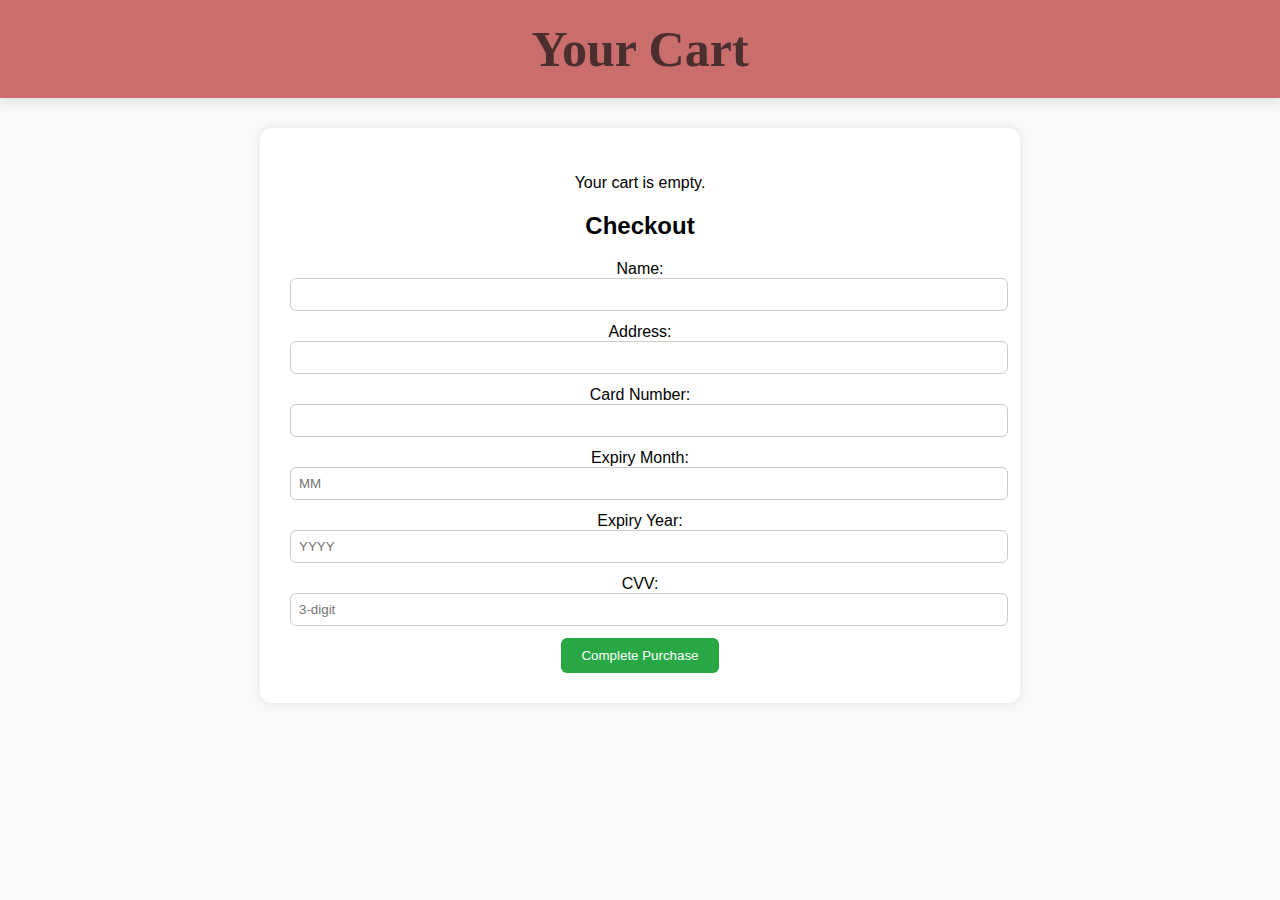
<file: cart.html>
<!DOCTYPE html>
<html lang="en">
<head>
  <meta charset="UTF-8">
  <title>Your Cart</title>
  <link rel="stylesheet" href="style.css">
  <style>
    body {
      font-family: Arial, sans-serif;
      background-color: #f9f9f9;
      margin: 0;
      padding: 0;
    }
    .banner {
      background-color: #ca6d6d;
      color: white;
      text-align: center;
      padding: 20px 0;
    }
    .banner-title {
      margin: 0;
    }
    .container {
      max-width: 700px;
      margin: 30px auto;
      background: white;
      padding: 30px;
      border-radius: 12px;
      box-shadow: 0 0 10px rgba(0,0,0,0.1);
    }
    table.cart-table {
      width: 100%;
      border-collapse: collapse;
      margin-bottom: 20px;
    }
    table.cart-table th,
    table.cart-table td {
      border: 1px solid #ddd;
      padding: 10px;
      text-align: left;
    }
    table.cart-table th {
      background-color: #f2f2f2;
    }
    button {
      background-color: #d9534f;
      color: white;
      border: none;
      padding: 6px 12px;
      border-radius: 4px;
      cursor: pointer;
    }
    button:hover {
      background-color: #c9302c;
    }
    input[type="text"], input[type="month"] {
      width: 100%;
      padding: 8px;
      margin-bottom: 12px;
      border-radius: 6px;
      border: 1px solid #ccc;
    }
    .add-to-cart-btn {
      background-color: #28a745;
      color: white;
      border: none;
      padding: 10px 20px;
      border-radius: 6px;
      cursor: pointer;
    }
    .add-to-cart-btn:hover {
      background-color: #218838;
    }
  </style>
</head>
<body>
  <div class="banner">
    <h1 class="banner-title">Your Cart</h1>
  </div>

  <div class="container">
    <div id="cartItems"></div>

    <form id="checkoutForm">
  <h2>Checkout</h2>
  <label>Name:</label>
  <input type="text" id="name" required>

  <label>Address:</label>
  <input type="text" id="address" required>

  <label>Card Number:</label>
  <input type="text" id="cardNumber" required>

  <label>Expiry Month:</label>
  <input type="text" id="expiryMonth" placeholder="MM" maxlength="2" required>

  <label>Expiry Year:</label>
  <input type="text" id="expiryYear" placeholder="YYYY" maxlength="4" required>

  <label>CVV:</label>
  <input type="text" id="cvv" placeholder="3-digit" maxlength="3" required>

  <button type="submit" class="add-to-cart-btn">Complete Purchase</button>
</form>

  </div>

  <script>
    const cart = JSON.parse(localStorage.getItem("cart")) || [];
    const cartDiv = document.getElementById("cartItems");

    if (cart.length === 0) {
      cartDiv.innerHTML = "<p>Your cart is empty.</p>";
    } else {
      let total = 0;
      let list = `<table class="cart-table">
                    <thead>
                      <tr>
                        <th>Item</th>
                        <th>Price (RM)</th>
                        <th>Action</th>
                      </tr>
                    </thead>
                    <tbody>`;

      cart.forEach((item, index) => {
        const itemName = item.name || "Unknown";
        const itemPrice = item.price || 0;

        total += itemPrice;

        list += `<tr>
                    <td>${itemName}</td>
                    <td>RM ${itemPrice.toFixed(2)}</td>
                    <td><button onclick="removeItem(${index})">Delete</button></td>
                 </tr>`;
      });

      list += `</tbody>
               <tfoot>
                 <tr>
                   <td><strong>Total</strong></td>
                   <td colspan="2"><strong>RM ${total.toFixed(2)}</strong></td>
                 </tr>
               </tfoot>
               </table>`;

      cartDiv.innerHTML = list;
    }

    function removeItem(index) {
      const cart = JSON.parse(localStorage.getItem("cart")) || [];
      cart.splice(index, 1); // Remove item by index
      localStorage.setItem("cart", JSON.stringify(cart));
      window.location.reload(); // Reload the page
    }

document.getElementById("checkoutForm").addEventListener("submit", function(e) {
  e.preventDefault();

  const expiryMonth = document.getElementById("expiryMonth").value;
  const expiryYear = document.getElementById("expiryYear").value;
  const expiry = expiryMonth + "/" + expiryYear;

  const purchaseData = {
    name: document.getElementById("name").value,
    address: document.getElementById("address").value,
    card: document.getElementById("cardNumber").value,
    expiry: expiry,
    cvv: document.getElementById("cvv").value, 
    items: cart
  };

  let allPurchases = JSON.parse(localStorage.getItem("purchases")) || [];
  allPurchases.push(purchaseData);
  localStorage.setItem("purchases", JSON.stringify(allPurchases));

  localStorage.removeItem("cart");

  alert("Purchase complete!");
  window.location.href = "thankyou.html";
});
  </script>
</body>
</html>
</file>
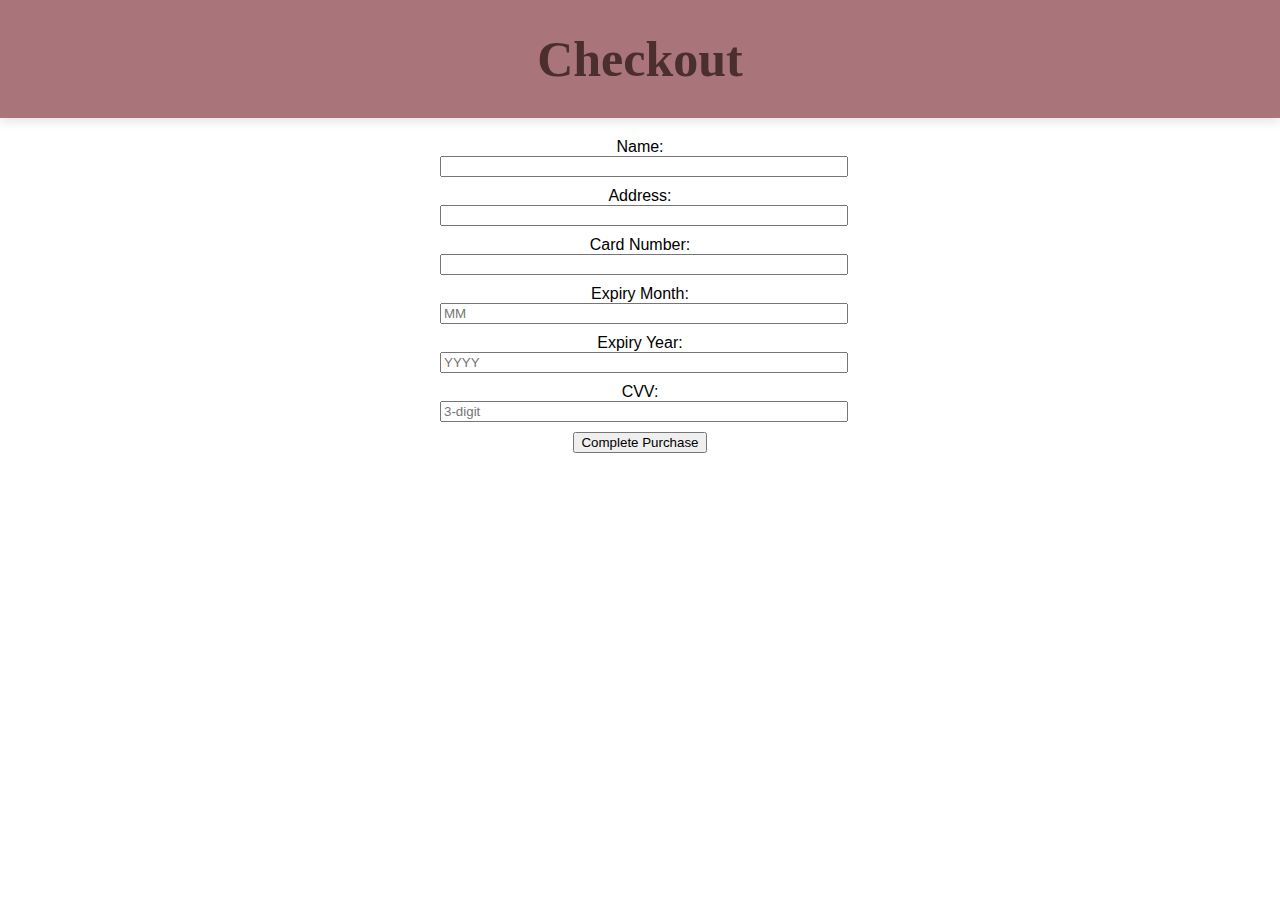
<file: checkout.html>
<!DOCTYPE html>
<html lang="en">
<head>
  <meta charset="UTF-8">
  <meta name="viewport" content="width=device-width, initial-scale=1.0">
  <title>Checkout</title>
  <link rel="stylesheet" href="style.css">
</head>
<body>
  <div class="banner">
    <h1 class="banner-title">Checkout</h1>
  </div>

  <form id="checkoutForm" style="max-width:400px; margin:auto; padding:20px">
    <label for="name">Name:</label>
    <input type="text" id="name" required style="width:100%; margin-bottom:10px">

    <label for="address">Address:</label>
    <input type="text" id="address" required style="width:100%; margin-bottom:10px">

    <label for="cardNumber">Card Number:</label>
    <input type="text" id="cardNumber" required style="width:100%; margin-bottom:10px">

    <label for="expiryMonth">Expiry Month:</label>
    <input type="text" id="expiryMonth" placeholder="MM" maxlength="2" required style="width:100%; margin-bottom:10px">

    <label for="expiryYear">Expiry Year:</label>
    <input type="text" id="expiryYear" placeholder="YYYY" maxlength="4" required style="width:100%; margin-bottom:10px">

    <label for="cvv">CVV:</label>
    <input type="text" id="cvv" placeholder="3-digit" maxlength="3" required style="width:100%; margin-bottom:10px">

    <button type="submit" class="add-to-cart-btn">Complete Purchase</button>
  </form>

  <script>
  document.getElementById("checkoutForm").addEventListener("submit", function(e) {
    e.preventDefault();

    const name = document.getElementById("name").value;
    const address = document.getElementById("address").value;
    const card = document.getElementById("card").value;
    const expiry = document.getElementById("expiry").value;
    const cvv = document.getElementById("cvv").value;

    const cart = JSON.parse(localStorage.getItem("cart")) || [];

    const newPurchase = {
      name,
      address,
      card,
      expiry,
      cvv,
      items: cart
    };

    const purchases = JSON.parse(localStorage.getItem("purchases")) || [];
    purchases.push(newPurchase);

    localStorage.setItem("purchases", JSON.stringify(purchases));
    localStorage.removeItem("cart"); // clear cart after purchase

    alert("Checkout successful!");
    window.location.href = "index.html"; 
  });
</script>

</body>
</html>
</file>
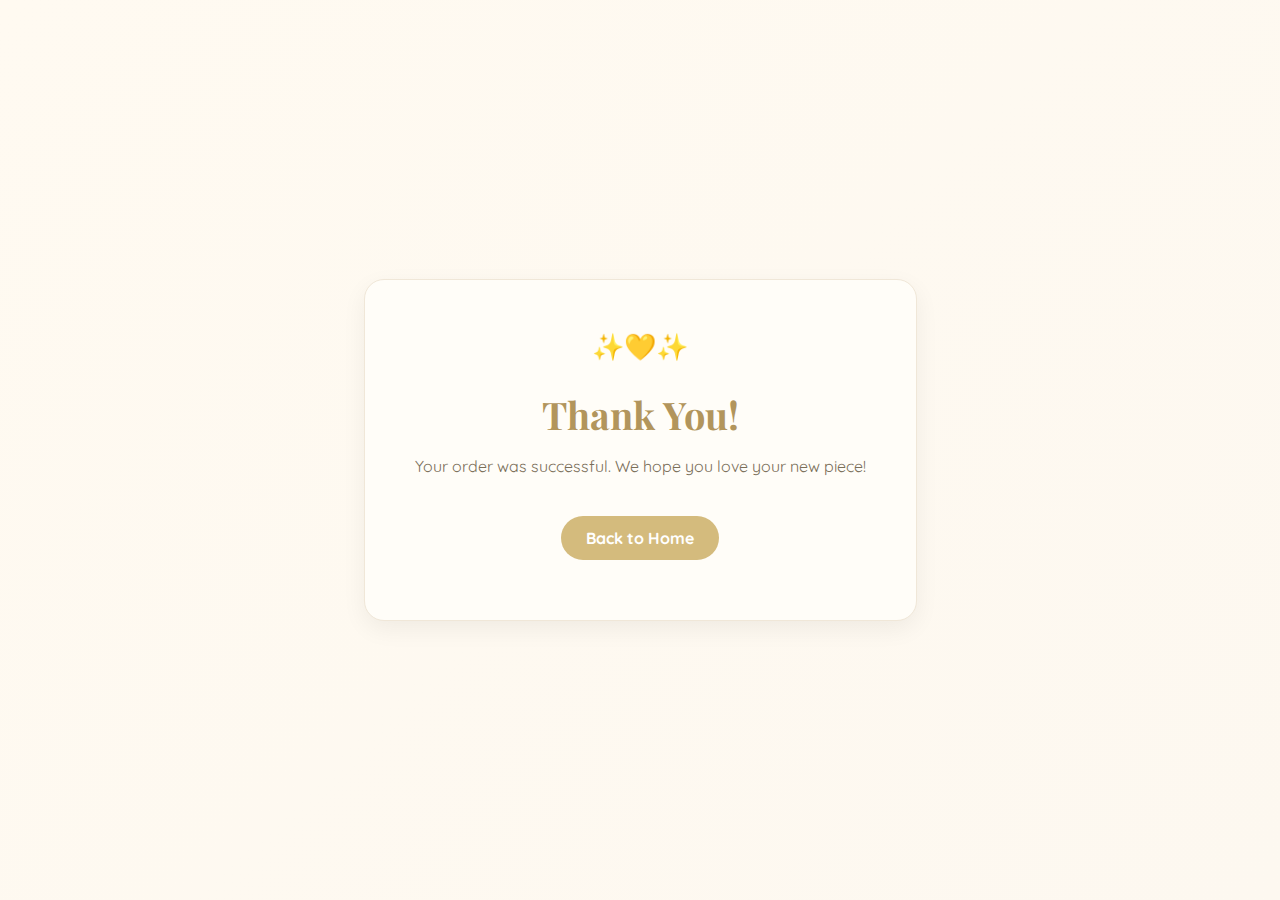
<file: thankyou.html>
<!DOCTYPE html>
<html lang="en">
<head>
  <meta charset="UTF-8">
  <title>Thank You</title>
  <link rel="stylesheet" href="style.css">
  <style>
    @import url('https://fonts.googleapis.com/css2?family=Quicksand:wght@500&family=Playfair+Display:wght@600&display=swap');

    body {
      margin: 0;
      padding: 0;
      font-family: 'Quicksand', sans-serif;
      background: linear-gradient(135deg, #fffaf1, #fdf8f0);
      display: flex;
      justify-content: center;
      align-items: center;
      height: 100vh;
    }

    .thankyou-container {
      background: #fffdf8;
      padding: 50px;
      border-radius: 20px;
      box-shadow: 0 8px 25px rgba(0,0,0,0.06);
      text-align: center;
      max-width: 500px;
      border: 1px solid #f0e7d8;
    }

    h1 {
      font-family: 'Playfair Display', serif;
      font-size: 38px;
      color: #b2955c; /* gold tone */
      margin-bottom: 10px;
    }

    p {
      font-size: 16px;
      color: #7a6e58;
      margin-bottom: 30px;
    }

    a {
      text-decoration: none;
      background-color: #d4bb7d;
      color: white;
      padding: 12px 25px;
      border-radius: 30px;
      font-weight: bold;
      margin: 10px;
      display: inline-block;
      transition: background 0.3s ease;
    }

    a:hover {
      background-color: #b99f5c;
    }

    .sparkle {
      font-size: 26px;
      color: #f3e3b0;
      margin-bottom: 15px;
    }
  </style>
</head>
<body>
  <div class="thankyou-container">
    <div class="sparkle">✨💛✨</div>
    <h1>Thank You!</h1>
    <p>Your order was successful. We hope you love your new piece!</p>
    <a href="index.html">Back to Home</a>
 
  </div>
</body>
</html>
</file>
<file: style.css>
body, html {
  margin: 0;

  font-family: sans-serif;
  text-align: center;
  height: 100vh;
  overflow: hidden;
}
.welcome-page {
  background-image: url("./images/welcome.png.jfif");
  background-size: cover;
  height: 100vh;
  display: flex;
  justify-content: center;
  align-items: center;
}

.overlay  {
  font-family: 'Great Vibes', cursive;
  font-size: 60px;
  color: rgb(15, 15, 13);
  background-color: rgba(255,255,255,0.7);
  padding: 50px;
  border-radius: 10px;
}



.shop-button {
  display: inline-block;
  margin-top: 20px;
  padding: 10px 20px;
  background-color: rgb(182, 177, 147);
  color: black;
  text-decoration: none;
  font-size: 20px;
  font-family: 'Poppins', sans-serif;
  font-size: 20px;
  padding: 10px 20px;
  border-radius: 5px;
}



.category-grid, .product-grid {
 min-height: 100vh;
  overflow-y: auto;
  background-image: url("./images/bgpic2.jfif");
  background-size: cover;
  background-position: center;
  background-repeat: no-repeat;
   background-attachment: fixed;

  display: flex;
  justify-content: center;
  align-items: center;
  gap: 30px;
  flex-wrap: wrap;

  padding: 10px;
  box-sizing: border-box;
}


.category-grid, .product-grid {
  display: flex;
  justify-content: center;
  gap: 30px;
  flex-wrap: wrap;
  margin: 0 auto;
}
    



.category-grid a, .product-card {
  text-decoration: none;
  color: #333;
  background-color: rgba(163, 118, 126, 0.8);  
  border: 1px solid #2b2828;
  padding: 10px;
  border-radius: 10px;
  width: 200px;
  box-shadow: 0 4px 10px rgba(0,0,0,0.1);
  transition: transform 0.3s ease;
}

.product-card:hover {
  transform: scale(1.05);
  box-shadow: 0 10px 20px rgba(0,0,0,0.3);
  transition: all 0.3s ease;
}


.category-grid a:hover {
  transform: scale(1.05);
}


.category-grid img, .product-card img {
     
  width: 100%;
  border-radius: 10px;
}

.banner {
  background:  	#a9747a;

  
  text-align: center;
  position: relative;
  box-shadow: 0 4px 10px rgba(0, 0, 0, 0.1);

 padding:30px
  
}

.banner-title {
  font-family: 'Great Vibes', cursive;
  font-size: 50px;
  color: #4b2e2e;
  margin: 0;
}



.admin-link {
  position: absolute;
  top: 20px;
  right: 30px;
  font-family: 'Poppins', sans-serif;
  font-weight: bold;
  text-decoration: none;
  color: #472b2b;
  background-color: #f3d9b5;
  padding: 4px 10px;      
  font-size: 12px;           
  border-radius: 5px;        
}

.cart-link {
  position: absolute;
  top: 20px;
  left: 30px;
  font-family: 'Poppins', sans-serif;
  font-weight: bold;
  text-decoration: none;
  color: #964949;
  background-color: #f3d9b5;
  padding: 8px 15px;
  border-radius: 8px;
  z-index: 1000;
}
</file>
